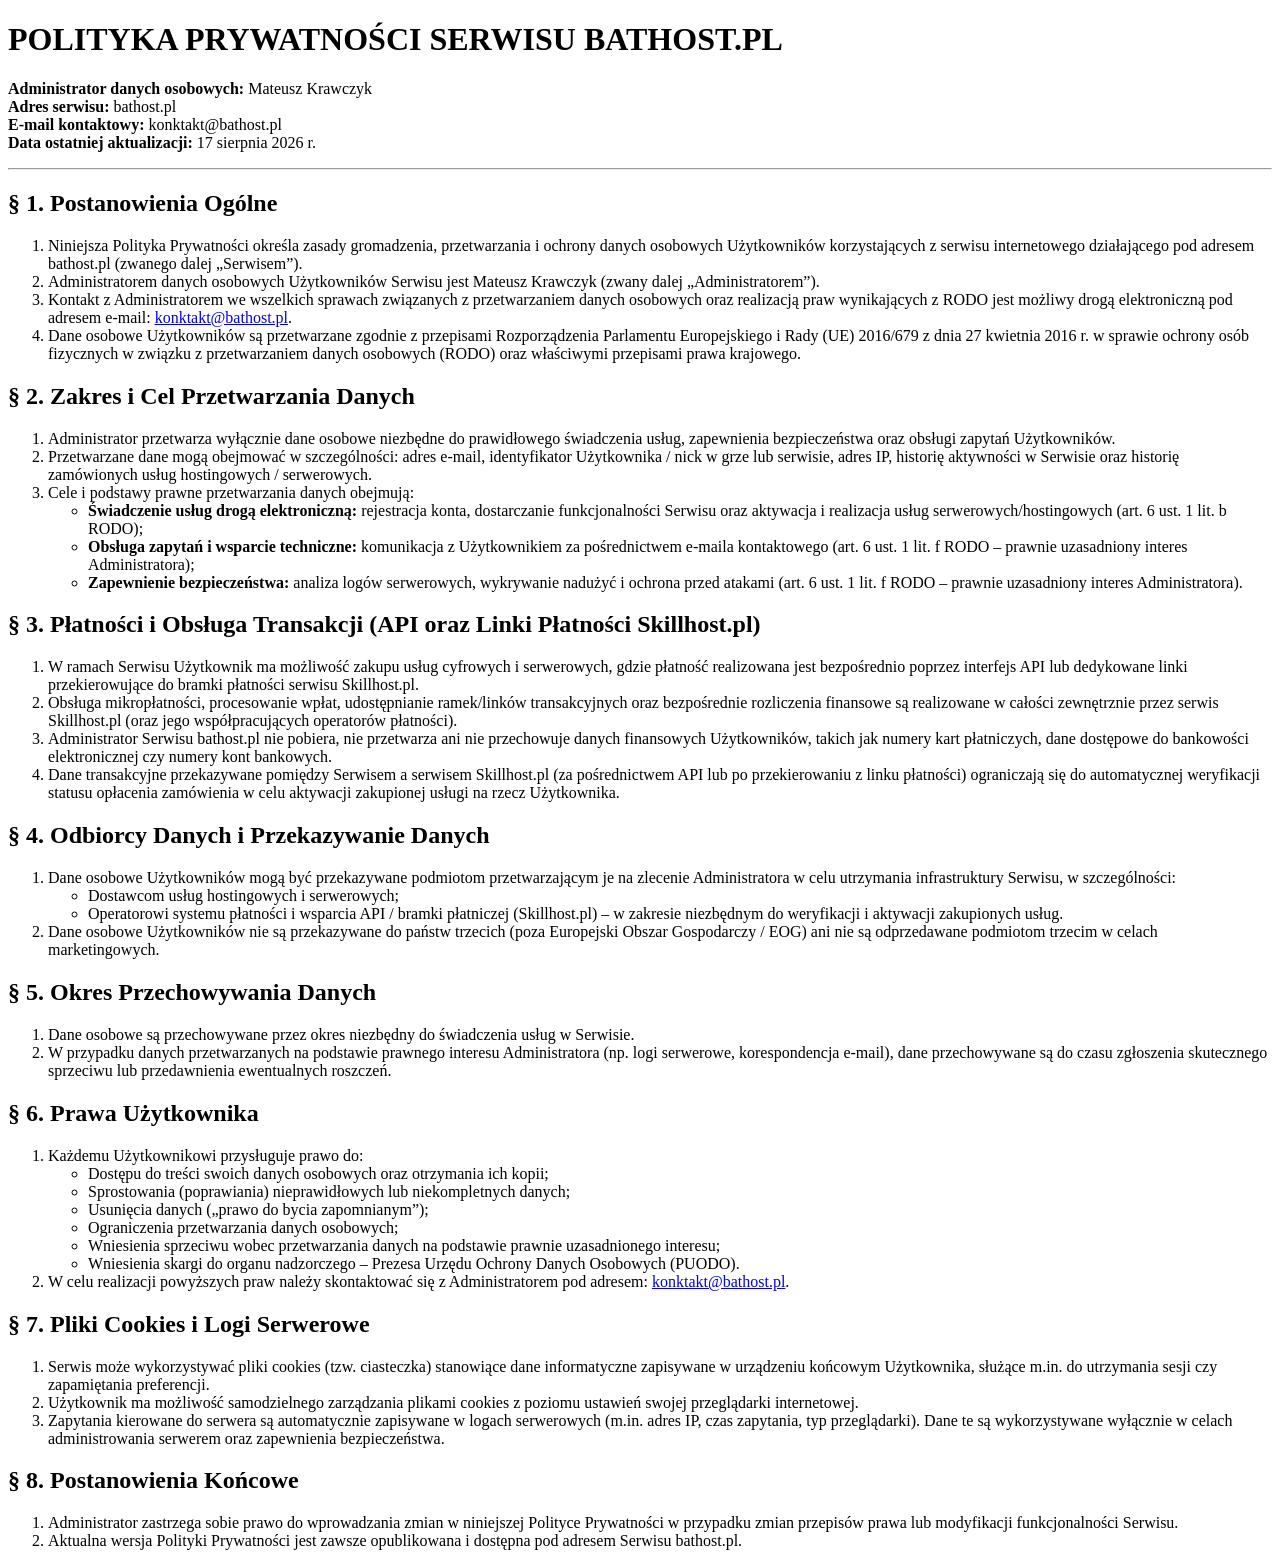
<file: politykaprywatnosci.html>
<!DOCTYPE html>
<html lang="pl">
<head>
    <meta charset="UTF-8">
    <meta name="viewport" content="width=device-width, initial-scale=1.0">
    <title>Polityka Prywatności - bathost.pl</title>
</head>
<body>

    <h1>POLITYKA PRYWATNOŚCI SERWISU BATHOST.PL</h1>

    <p><strong>Administrator danych osobowych:</strong> Mateusz Krawczyk<br>
    <strong>Adres serwisu:</strong> bathost.pl<br>
    <strong>E-mail kontaktowy:</strong> konktakt@bathost.pl<br>
    <strong>Data ostatniej aktualizacji:</strong> 17 sierpnia 2026 r.</p>

    <hr>

    <h2>§ 1. Postanowienia Ogólne</h2>
    <ol>
        <li>Niniejsza Polityka Prywatności określa zasady gromadzenia, przetwarzania i ochrony danych osobowych Użytkowników korzystających z serwisu internetowego działającego pod adresem bathost.pl (zwanego dalej „Serwisem”).</li>
        <li>Administratorem danych osobowych Użytkowników Serwisu jest Mateusz Krawczyk (zwany dalej „Administratorem”).</li>
        <li>Kontakt z Administratorem we wszelkich sprawach związanych z przetwarzaniem danych osobowych oraz realizacją praw wynikających z RODO jest możliwy drogą elektroniczną pod adresem e-mail: <a href="mailto:konktakt@bathost.pl">konktakt@bathost.pl</a>.</li>
        <li>Dane osobowe Użytkowników są przetwarzane zgodnie z przepisami Rozporządzenia Parlamentu Europejskiego i Rady (UE) 2016/679 z dnia 27 kwietnia 2016 r. w sprawie ochrony osób fizycznych w związku z przetwarzaniem danych osobowych (RODO) oraz właściwymi przepisami prawa krajowego.</li>
    </ol>

    <h2>§ 2. Zakres i Cel Przetwarzania Danych</h2>
    <ol>
        <li>Administrator przetwarza wyłącznie dane osobowe niezbędne do prawidłowego świadczenia usług, zapewnienia bezpieczeństwa oraz obsługi zapytań Użytkowników.</li>
        <li>Przetwarzane dane mogą obejmować w szczególności: adres e-mail, identyfikator Użytkownika / nick w grze lub serwisie, adres IP, historię aktywności w Serwisie oraz historię zamówionych usług hostingowych / serwerowych.</li>
        <li>Cele i podstawy prawne przetwarzania danych obejmują:
            <ul>
                <li><strong>Świadczenie usług drogą elektroniczną:</strong> rejestracja konta, dostarczanie funkcjonalności Serwisu oraz aktywacja i realizacja usług serwerowych/hostingowych (art. 6 ust. 1 lit. b RODO);</li>
                <li><strong>Obsługa zapytań i wsparcie techniczne:</strong> komunikacja z Użytkownikiem za pośrednictwem e-maila kontaktowego (art. 6 ust. 1 lit. f RODO – prawnie uzasadniony interes Administratora);</li>
                <li><strong>Zapewnienie bezpieczeństwa:</strong> analiza logów serwerowych, wykrywanie nadużyć i ochrona przed atakami (art. 6 ust. 1 lit. f RODO – prawnie uzasadniony interes Administratora).</li>
            </ul>
        </li>
    </ol>

    <h2>§ 3. Płatności i Obsługa Transakcji (API oraz Linki Płatności Skillhost.pl)</h2>
    <ol>
        <li>W ramach Serwisu Użytkownik ma możliwość zakupu usług cyfrowych i serwerowych, gdzie płatność realizowana jest bezpośrednio poprzez interfejs API lub dedykowane linki przekierowujące do bramki płatności serwisu Skillhost.pl.</li>
        <li>Obsługa mikropłatności, procesowanie wpłat, udostępnianie ramek/linków transakcyjnych oraz bezpośrednie rozliczenia finansowe są realizowane w całości zewnętrznie przez serwis Skillhost.pl (oraz jego współpracujących operatorów płatności).</li>
        <li>Administrator Serwisu bathost.pl nie pobiera, nie przetwarza ani nie przechowuje danych finansowych Użytkowników, takich jak numery kart płatniczych, dane dostępowe do bankowości elektronicznej czy numery kont bankowych.</li>
        <li>Dane transakcyjne przekazywane pomiędzy Serwisem a serwisem Skillhost.pl (za pośrednictwem API lub po przekierowaniu z linku płatności) ograniczają się do automatycznej weryfikacji statusu opłacenia zamówienia w celu aktywacji zakupionej usługi na rzecz Użytkownika.</li>
    </ol>

    <h2>§ 4. Odbiorcy Danych i Przekazywanie Danych</h2>
    <ol>
        <li>Dane osobowe Użytkowników mogą być przekazywane podmiotom przetwarzającym je na zlecenie Administratora w celu utrzymania infrastruktury Serwisu, w szczególności:
            <ul>
                <li>Dostawcom usług hostingowych i serwerowych;</li>
                <li>Operatorowi systemu płatności i wsparcia API / bramki płatniczej (Skillhost.pl) – w zakresie niezbędnym do weryfikacji i aktywacji zakupionych usług.</li>
            </ul>
        </li>
        <li>Dane osobowe Użytkowników nie są przekazywane do państw trzecich (poza Europejski Obszar Gospodarczy / EOG) ani nie są odprzedawane podmiotom trzecim w celach marketingowych.</li>
    </ol>

    <h2>§ 5. Okres Przechowywania Danych</h2>
    <ol>
        <li>Dane osobowe są przechowywane przez okres niezbędny do świadczenia usług w Serwisie.</li>
        <li>W przypadku danych przetwarzanych na podstawie prawnego interesu Administratora (np. logi serwerowe, korespondencja e-mail), dane przechowywane są do czasu zgłoszenia skutecznego sprzeciwu lub przedawnienia ewentualnych roszczeń.</li>
    </ol>

    <h2>§ 6. Prawa Użytkownika</h2>
    <ol>
        <li>Każdemu Użytkownikowi przysługuje prawo do:
            <ul>
                <li>Dostępu do treści swoich danych osobowych oraz otrzymania ich kopii;</li>
                <li>Sprostowania (poprawiania) nieprawidłowych lub niekompletnych danych;</li>
                <li>Usunięcia danych („prawo do bycia zapomnianym”);</li>
                <li>Ograniczenia przetwarzania danych osobowych;</li>
                <li>Wniesienia sprzeciwu wobec przetwarzania danych na podstawie prawnie uzasadnionego interesu;</li>
                <li>Wniesienia skargi do organu nadzorczego – Prezesa Urzędu Ochrony Danych Osobowych (PUODO).</li>
            </ul>
        </li>
        <li>W celu realizacji powyższych praw należy skontaktować się z Administratorem pod adresem: <a href="mailto:konktakt@bathost.pl">konktakt@bathost.pl</a>.</li>
    </ol>

    <h2>§ 7. Pliki Cookies i Logi Serwerowe</h2>
    <ol>
        <li>Serwis może wykorzystywać pliki cookies (tzw. ciasteczka) stanowiące dane informatyczne zapisywane w urządzeniu końcowym Użytkownika, służące m.in. do utrzymania sesji czy zapamiętania preferencji.</li>
        <li>Użytkownik ma możliwość samodzielnego zarządzania plikami cookies z poziomu ustawień swojej przeglądarki internetowej.</li>
        <li>Zapytania kierowane do serwera są automatycznie zapisywane w logach serwerowych (m.in. adres IP, czas zapytania, typ przeglądarki). Dane te są wykorzystywane wyłącznie w celach administrowania serwerem oraz zapewnienia bezpieczeństwa.</li>
    </ol>

    <h2>§ 8. Postanowienia Końcowe</h2>
    <ol>
        <li>Administrator zastrzega sobie prawo do wprowadzania zmian w niniejszej Polityce Prywatności w przypadku zmian przepisów prawa lub modyfikacji funkcjonalności Serwisu.</li>
        <li>Aktualna wersja Polityki Prywatności jest zawsze opublikowana i dostępna pod adresem Serwisu bathost.pl.</li>
    </ol>

</body>
</html>
</file>
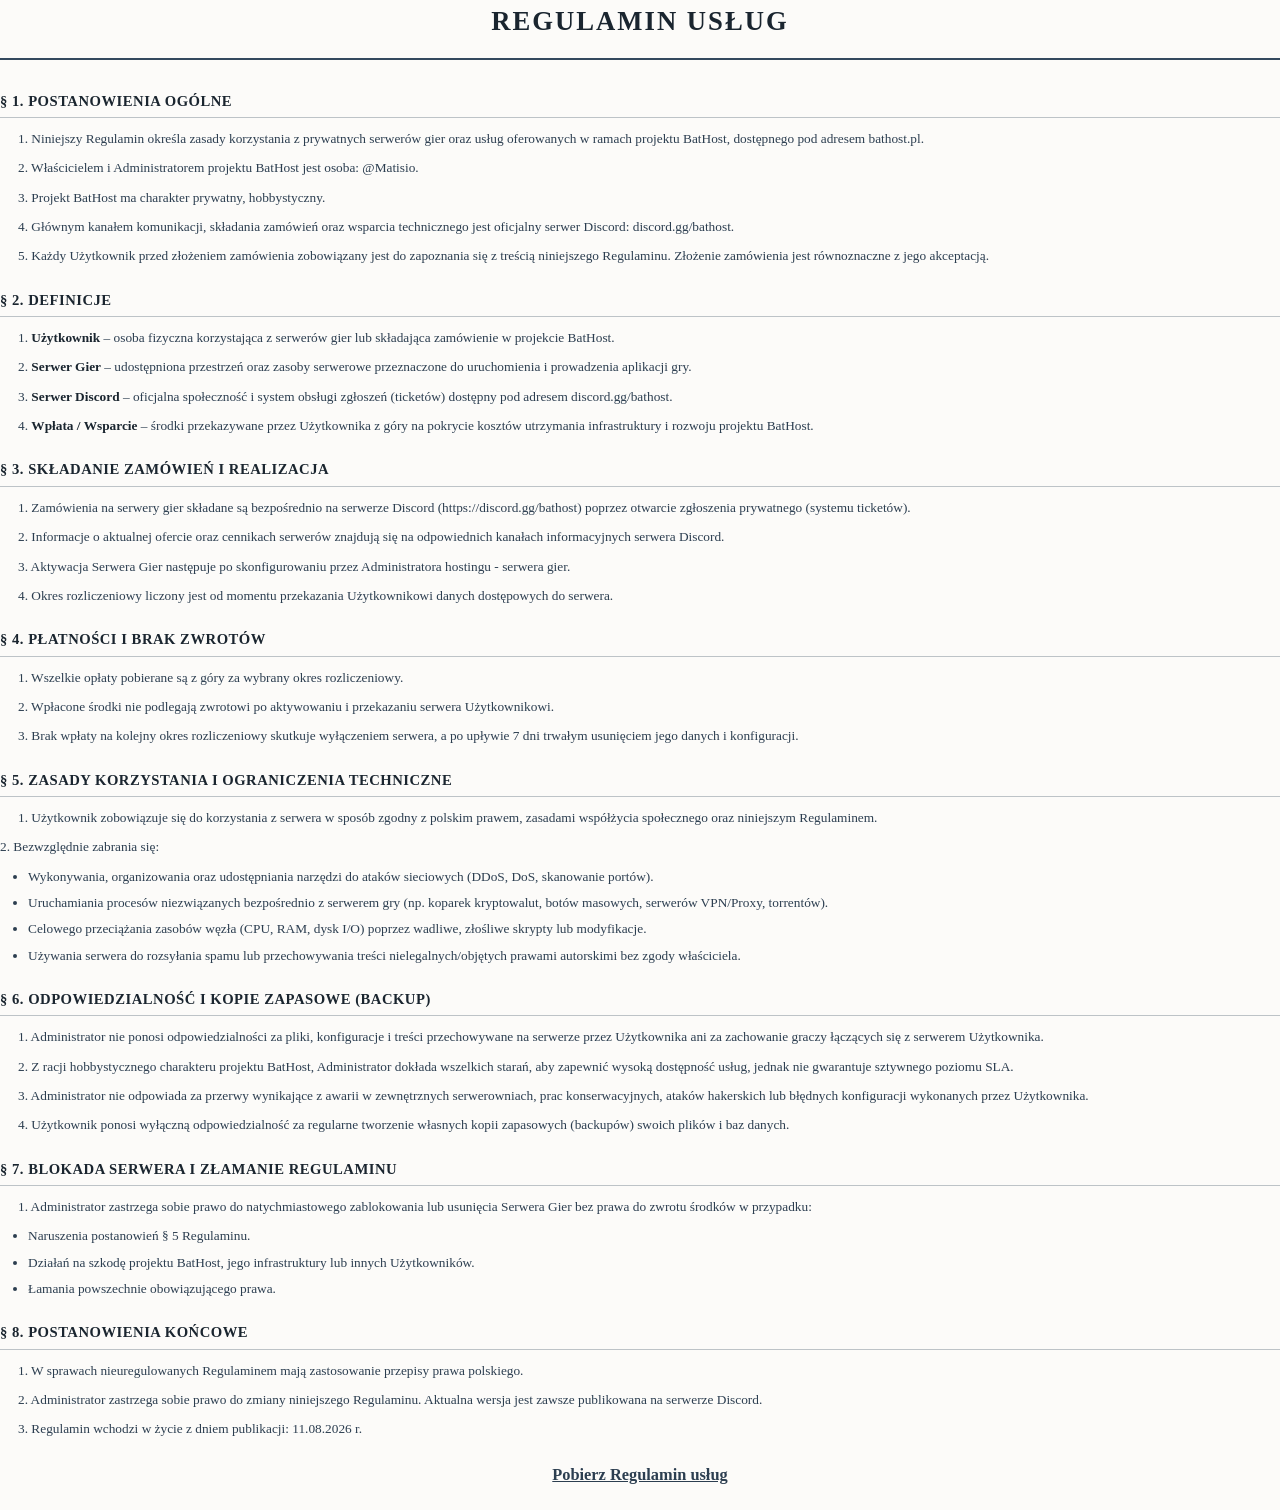
<file: regulamin.html>
<!DOCTYPE html>
<html lang="pl">
<head>
<title>Regulamin usług</title>
<meta charset="UTF-8">
<link rel="stylesheet" href="regulamin.css">
<link rel="shortcut icon" href="src/favicon.ico" type="image/x-icon">
</head>
<body>

<div class="header">
    <h1>REGULAMIN USŁUG</h1>
</div>

<div class="section">
    <h2>§ 1. Postanowienia ogólne</h2>
    <p>1. Niniejszy Regulamin określa zasady korzystania z prywatnych serwerów gier oraz usług oferowanych w ramach projektu BatHost, dostępnego pod adresem bathost.pl.</p>
    <p>2. Właścicielem i Administratorem projektu BatHost jest osoba: @Matisio.</p>
    <p>3. Projekt BatHost ma charakter prywatny, hobbystyczny.</p>
    <p>4. Głównym kanałem komunikacji, składania zamówień oraz wsparcia technicznego jest oficjalny serwer Discord: discord.gg/bathost.</p>
    <p>5. Każdy Użytkownik przed złożeniem zamówienia zobowiązany jest do zapoznania się z treścią niniejszego Regulaminu. Złożenie zamówienia jest równoznaczne z jego akceptacją.</p>
</div>

<div class="section">
    <h2>§ 2. Definicje</h2>
    <p>1. <strong>Użytkownik</strong> – osoba fizyczna korzystająca z serwerów gier lub składająca zamówienie w projekcie BatHost.</p>
    <p>2. <strong>Serwer Gier</strong> – udostępniona przestrzeń oraz zasoby serwerowe przeznaczone do uruchomienia i prowadzenia aplikacji gry.</p>
    <p>3. <strong>Serwer Discord</strong> – oficjalna społeczność i system obsługi zgłoszeń (ticketów) dostępny pod adresem discord.gg/bathost.</p>
    <p>4. <strong>Wpłata / Wsparcie</strong> – środki przekazywane przez Użytkownika z góry na pokrycie kosztów utrzymania infrastruktury i rozwoju projektu BatHost.</p>
</div>

<div class="section">
    <h2>§ 3. Składanie zamówień i realizacja</h2>
    <p>1. Zamówienia na serwery gier składane są bezpośrednio na serwerze Discord (https://discord.gg/bathost) poprzez otwarcie zgłoszenia prywatnego (systemu ticketów).</p>
    <p>2. Informacje o aktualnej ofercie oraz cennikach serwerów znajdują się na odpowiednich kanałach informacyjnych serwera Discord.</p>
    <p>3. Aktywacja Serwera Gier następuje po skonfigurowaniu przez Administratora hostingu - serwera gier.</p>
    <p>4. Okres rozliczeniowy liczony jest od momentu przekazania Użytkownikowi danych dostępowych do serwera.</p>
</div>

<div class="section">
    <h2>§ 4. Płatności i brak zwrotów</h2>
    <p>1. Wszelkie opłaty pobierane są z góry za wybrany okres rozliczeniowy.</p>
    <p>2. Wpłacone środki nie podlegają zwrotowi po aktywowaniu i przekazaniu serwera Użytkownikowi.</p>
    <p>3. Brak wpłaty na kolejny okres rozliczeniowy skutkuje wyłączeniem serwera, a po upływie 7 dni trwałym usunięciem jego danych i konfiguracji.</p>
</div>

<div class="section">
    <h2>§ 5. Zasady korzystania i ograniczenia techniczne</h2>
    <p>1. Użytkownik zobowiązuje się do korzystania z serwera w sposób zgodny z polskim prawem, zasadami współżycia społecznego oraz niniejszym Regulaminem.</p>
    <p class="no-indent">2. Bezwzględnie zabrania się:</p>
    <ul>
        <li>Wykonywania, organizowania oraz udostępniania narzędzi do ataków sieciowych (DDoS, DoS, skanowanie portów).</li>
        <li>Uruchamiania procesów niezwiązanych bezpośrednio z serwerem gry (np. koparek kryptowalut, botów masowych, serwerów VPN/Proxy, torrentów).</li>
        <li>Celowego przeciążania zasobów węzła (CPU, RAM, dysk I/O) poprzez wadliwe, złośliwe skrypty lub modyfikacje.</li>
        <li>Używania serwera do rozsyłania spamu lub przechowywania treści nielegalnych/objętych prawami autorskimi bez zgody właściciela.</li>
    </ul>
</div>

<div class="section">
    <h2>§ 6. Odpowiedzialność i kopie zapasowe (Backup)</h2>
    <p>1. Administrator nie ponosi odpowiedzialności za pliki, konfiguracje i treści przechowywane na serwerze przez Użytkownika ani za zachowanie graczy łączących się z serwerem Użytkownika.</p>
    <p>2. Z racji hobbystycznego charakteru projektu BatHost, Administrator dokłada wszelkich starań, aby zapewnić wysoką dostępność usług, jednak nie gwarantuje sztywnego poziomu SLA.</p>
    <p>3. Administrator nie odpowiada za przerwy wynikające z awarii w zewnętrznych serwerowniach, prac konserwacyjnych, ataków hakerskich lub błędnych konfiguracji wykonanych przez Użytkownika.</p>
    <p>4. Użytkownik ponosi wyłączną odpowiedzialność za regularne tworzenie własnych kopii zapasowych (backupów) swoich plików i baz danych.</p>
</div>

<div class="section">
    <h2>§ 7. Blokada serwera i złamanie regulaminu</h2>
    <p>1. Administrator zastrzega sobie prawo do natychmiastowego zablokowania lub usunięcia Serwera Gier bez prawa do zwrotu środków w przypadku:</p>
    <ul>
        <li>Naruszenia postanowień § 5 Regulaminu.</li>
        <li>Działań na szkodę projektu BatHost, jego infrastruktury lub innych Użytkowników.</li>
        <li>Łamania powszechnie obowiązującego prawa.</li>
    </ul>
</div>

<div class="section">
    <h2>§ 8. Postanowienia końcowe</h2>
    <p>1. W sprawach nieuregulowanych Regulaminem mają zastosowanie przepisy prawa polskiego.</p>
    <p>2. Administrator zastrzega sobie prawo do zmiany niniejszego Regulaminu. Aktualna wersja jest zawsze publikowana na serwerze Discord.</p>
    <p>3. Regulamin wchodzi w życie z dniem publikacji: 11.08.2026 r.</p>
</div>

<div class="section">
    <center><a href="src/files/regulamin_uslug_bathost.docx"><h3>Pobierz Regulamin usług</h3></a></center>
</div>

</body>
</html>
</file>
<file: regulamin.css>
@page {
        size: A4;
        margin: 25mm 22mm 25mm 22mm;
        background-color: #fcfbf9;
    }

    * {
        box-sizing: border-box;
    }

    body {
        font-family: 'Georgia', 'Times New Roman', serif;
        color: #2c3e50;
        margin: 0;
        padding: 0;
        font-size: 10pt;
        line-height: 1.6;
        background-color: #fcfbf9;
    }

    .header {
        text-align: center;
        border-bottom: 2px solid #34495e;
        padding-bottom: 15px;
        margin-bottom: 30px;
    }

    h1 {
        font-size: 20pt;
        font-weight: 700;
        text-transform: uppercase;
        margin: 0;
        letter-spacing: 2px;
        color: #1a252f;
    }

    .section {
        margin-bottom: 22px;
        page-break-inside: avoid;
    }

    h2 {
        font-size: 11pt;
        font-weight: bold;
        margin: 0 0 10px 0;
        text-align: left;
        color: #1a252f;
        border-bottom: 1px solid #bdc3c7;
        padding-bottom: 4px;
        text-transform: uppercase;
        letter-spacing: 0.5px;
    }

    p {
        margin: 0 0 8px 0;
        text-align: justify;
        text-indent: 18px;
    }

    p.no-indent {
        text-indent: 0;
    }

    ul {
        margin: 6px 0 10px 0;
        padding-left: 28px;
    }

    li {
        margin-bottom: 5px;
        text-align: justify;
    }

    strong {
        color: #1a252f;
    }
    a {
        color: inherit;
        text-decoration: underline;
        font-size: 14px;
    }

    @media (prefers-color-scheme: dark) {
        body {
            background-color: #121212;
            color: #e0e0e0;
        }

        .header {
            border-bottom-color: #4a6572;
        }

        h1, h2, strong {
            color: #ffffff;
        }

        h2 {
            border-bottom-color: #424242;
        }
    }
</file>
